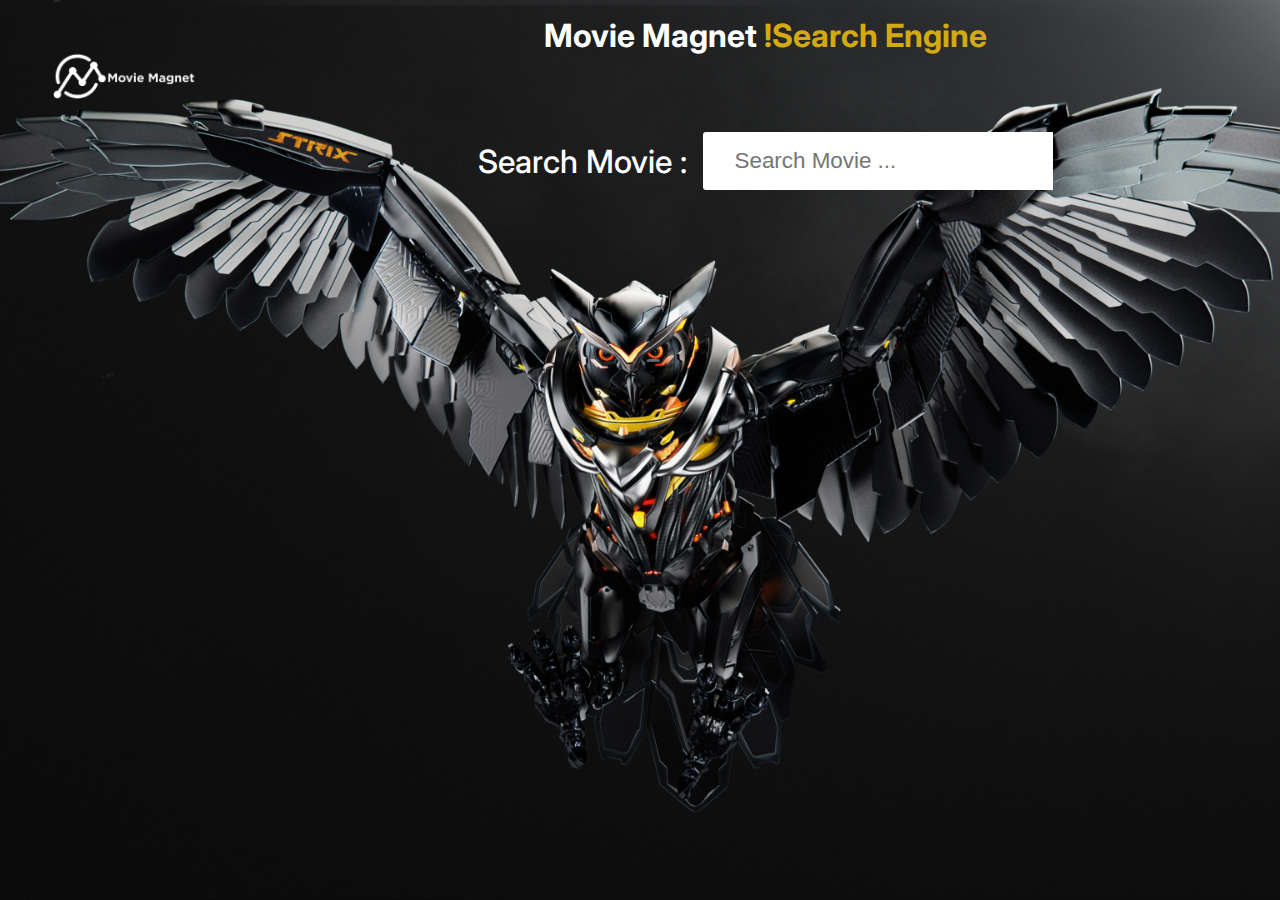
<file: index1.html>
<!DOCTYPE html>
<html lang="en">
<head>
    <meta charset="UTF-8">
    <meta http-equiv="X-UA-Compatible" content="IE=edge">
    <meta name="viewport" content="width=device-width, initial-scale=1.0">
    <link rel="icon" href="images/logo2.png" type="image/x-icon">
    <title>Movie Magnet Search Engine</title>
    <!-- font awesome icons cdn -->
    <!-- custom css -->
    <link rel = "stylesheet" href = "main.css">
</head>
<body>
    <div class = "header">
        <nav>
            <a href="index.html"><img src="images/logo.png"></a>
        </nav>
        <!-- logo -->
        <div class = "logo">
            <div class = "container">
                <p>Movie Magnet<span> !Search Engine</span></p>
            </div>
        </div>
        <!-- end of logo -->
        <!-- search container -->
        <div class = "search-container">
            <div class = "search-element">
                <h3>Search Movie :</h3>
                <input type = "text" class = "form-control" placeholder="Search Movie ..." id = "movie-search-box" onkeyup="findMovies()" onclick = "findMovies()">
                <div class = "search-list" id = "search-list">
                    <!-- list here -->
                    <!-- <div class = "search-list-item">
                        <div class = "search-item-thumbnail">
                            <img src = "medium-cover.jpg">
                        </div>
                        <div class = "search-item-info">
                            <h3>Guardians of the Galaxy Vol. 2</h3>
                            <p>2017</p>
                        </div>
                    </div> -->
                </div>
            </div>
        </div>
        <!-- end of search container -->
        <!-- result container -->
        <div class = "container">
            <div class = "result-container">
                <div class = "result-grid" id = "result-grid">
                    <!-- movie information here -->
                    <!-- <div class = "movie-poster">
                        <img src = "medium-cover.jpg" alt = "movie poster">
                    </div>
                    <div class = "movie-info">
                        <h3 class = "movie-title">Guardians of the Galaxy Vol. 2</h3>
                        <ul class = "movie-misc-info">
                            <li class = "year">Year: 2017</li>
                            <li class = "rated">Ratings: PG-13</li>
                            <li class = "released">Released: 05 May 2017</li>
                        </ul>
                        <p class = "genre"><b>Genre:</b> Action, Adventure, Comedy</p>
                        <p class = "writer"><b>Writer:</b> James Gunn, Don Abnett, Andy Lanning</p>
                        <p class = "actors"><b>Actors: </b>Chris Pratt, Zoe Saldana, Dave Bautista</p>
                        <p class = "plot"><b>Plot:</b> The Guardians struggle to keep together as a team while dealing with their personal family issues, notably Star-Lord's ecounter with his father the ambitious celestial being Ego.</p>
                        <p class = "language"><b>Language:</b> English</p>
                        <p class = "awards"><b><i class = "fas fa-award"></i></b> Nominated for 1 Oscar</p>
                    </div> -->
                </div>
            </div>
        </div>
        <!-- end of result container -->
    </div>
    <!-- movie app js -->
    <script src = "script.js"></script>
</body>
</html>
</file>
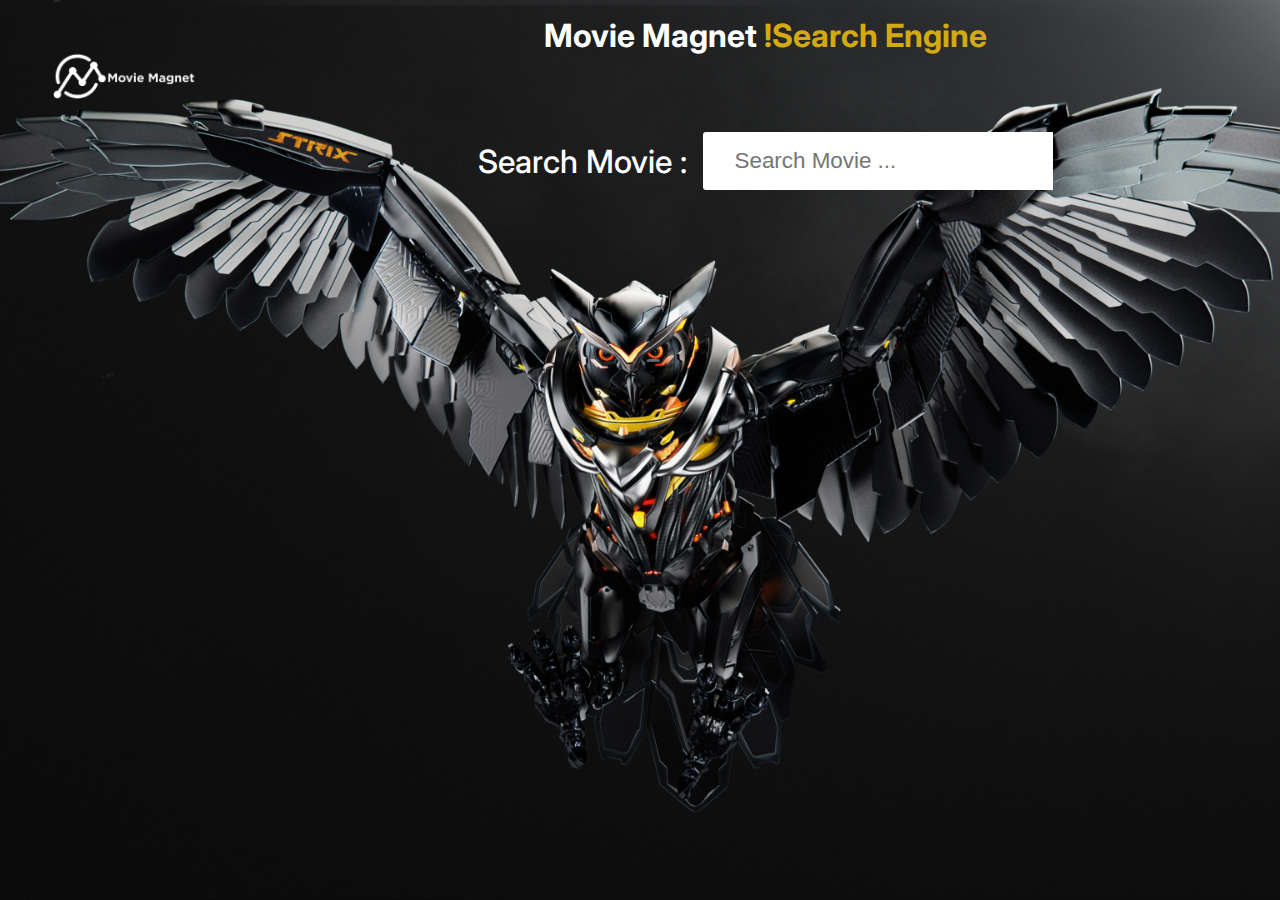
<file: search.html>
<!DOCTYPE html>
<html lang="en">
<head>
    <meta charset="UTF-8">
    <meta http-equiv="X-UA-Compatible" content="IE=edge">
    <meta name="viewport" content="width=device-width, initial-scale=1.0">
    <link rel="icon" href="images/logo2.png" type="image/x-icon">
    <title>Movie Magnet Search Engine</title>
    <!-- font awesome icons cdn -->
    
    <!-- custom css -->
    <link rel = "stylesheet" href = "main.css">
</head>
<body>
    
    <div class = "header">
        <nav>
            <a href="index.html"><img src="images/logo.png"></a>
        </nav>
        <!-- logo -->
        <div class = "logo">
            <div class = "container">
                <p>Movie Magnet<span> !Search Engine</span></p>
            </div>
        </div>
        <!-- end of logo -->
        <!-- search container -->
        <div class = "search-container">
            <div class = "search-element">
                <h3>Search Movie :</h3>
                <input type = "text" class = "form-control" placeholder="Search Movie ..." id = "movie-search-box" onkeyup="findMovies()" onclick = "findMovies()">

                <div class = "search-list" id = "search-list">
                    <!-- list here -->
                    <!-- <div class = "search-list-item">
                        <div class = "search-item-thumbnail">
                            <img src = "medium-cover.jpg">
                        </div>
                        <div class = "search-item-info">
                            <h3>Guardians of the Galaxy Vol. 2</h3>
                            <p>2017</p>
                        </div>
                    </div> -->
                </div>
            </div>
        </div>
        <!-- end of search container -->

        <!-- result container -->
        <div class = "container">
            <div class = "result-container">
                <div class = "result-grid" id = "result-grid">
                    <!-- movie information here -->
                    <!-- <div class = "movie-poster">
                        <img src = "medium-cover.jpg" alt = "movie poster">
                    </div>
                    <div class = "movie-info">
                        <h3 class = "movie-title">Guardians of the Galaxy Vol. 2</h3>
                        <ul class = "movie-misc-info">
                            <li class = "year">Year: 2017</li>
                            <li class = "rated">Ratings: PG-13</li>
                            <li class = "released">Released: 05 May 2017</li>
                        </ul>
                        <p class = "genre"><b>Genre:</b> Action, Adventure, Comedy</p>
                        <p class = "writer"><b>Writer:</b> James Gunn, Don Abnett, Andy Lanning</p>
                        <p class = "actors"><b>Actors: </b>Chris Pratt, Zoe Saldana, Dave Bautista</p>
                        <p class = "plot"><b>Plot:</b> The Guardians struggle to keep together as a team while dealing with their personal family issues, notably Star-Lord's ecounter with his father the ambitious celestial being Ego.</p>
                        <p class = "language"><b>Language:</b> English</p>
                        <p class = "awards"><b><i class = "fas fa-award"></i></b> Nominated for 1 Oscar</p>
                    </div> -->
                </div>
            </div>
        </div>
        <!-- end of result container -->
    </div>


    <!-- movie app js -->
    <script src = "script.js"></script>
</body>
</html>
</file>
<file: main.css>
@import url('https://fonts.googleapis.com/css2?family=Inter:wght@300;400;500;600;700;800&display=swap');
.header{
    min-height: 100vh;
    width: 100%;
    background-image: url(images/banner.jpg);
    background-position: center;
    background-size: cover;
    position: relative;
    transition: transform 0.5s ease;
    text-align: center;
}
.header img{
    width: 150px;        
    float: left;
    margin: 50px;
}
:root{
    --md-dark-color: #1d1d1d;
    --dark-color: #171717;
    --light-dark-color: #292929;
    --yellow-color: #d4aa11;
    text-align: center;
}
*{
    padding: 0;
    margin: 0;
    -webkit-box-sizing: border-box;
    box-sizing: border-box;
}
body{
    font-family: 'Inter', sans-serif;
}
a{
    text-decoration: none;
}
img{
    width: 100%;
    display: block;
}
.wrapper{
    min-height: 100vh;
    background-color: var(--dark-color);
}
.wrapper .container{
    max-width: 1200px;
    margin: 0 auto;
    padding: 0 1rem;
}
.search-container{
    height: 180px;
    display: -webkit-box;
    display: -ms-flexbox;
    display: flex;
    -webkit-box-align: center;
        -ms-flex-align: center;
            align-items: center;
    -webkit-box-pack: center;
        -ms-flex-pack: center;
            justify-content: center;
}
.logo{
    padding: 1rem 0;   
}
.logo p{
    font-size: 2rem;
    color: #fff;
    font-weight: bold;
}
.logo p span{
    color: var(--yellow-color);
}
.search-element{
    display: -webkit-box;
    display: -ms-flexbox;
    display: flex;
    -webkit-box-align: stretch;
        -ms-flex-align: stretch;
            align-items: stretch;
    -webkit-box-pack: center;
        -ms-flex-pack: center;
            justify-content: center;
    -webkit-box-orient: vertical;
    -webkit-box-direction: normal;
        -ms-flex-direction: column;
            flex-direction: column;
    position: relative;
    justify-content: center;
}
@media(max-width: 700px){
    .search-container{
        width: 100%;
        padding: 20px;
        box-sizing: border-box;
    }
    .logo p{
        text-align: center;
        margin-top: 20%;
        font-size: 20px;
        width: 100%;
        padding: 60px;
        box-sizing: inherit;
    }
    }

.search-element h3{
    -ms-flex-item-align: center;
        align-self: center;
    margin-right: 1rem;
    font-size: 2rem;
    color: #fff;
    font-weight: 500;
    margin-bottom: 1.5rem;
}
.search-element .form-control{
    padding: 1rem 2rem;
    font-size: 1.4rem;
    border: none;
    border-top-left-radius: 3px;
    border-bottom-left-radius: 3px;
    outline: none;
    color: var(--light-dark-color);
    width: 350px;
}
.search-list{
    position: absolute;
    right: 0;
    top: 100%;
    max-height: 500px;
    overflow-y: scroll;
    z-index: 10;
}
.search-list .search-list-item{
    background-color: var(--light-dark-color);
    padding: 0.5rem;
    border-bottom: 1px solid var(--dark-color);
    width: calc(350px - 8px);
    color: #fff;
    cursor: pointer;
    -webkit-transition: background-color 200ms ease;
    -o-transition: background-color 200ms ease;
    transition: background-color 200ms ease;
}
.search-list .search-list-item:Hover{
    background-color: #1f1f1f;
}
.search-list-item{
    display: -webkit-box;
    display: -ms-flexbox;
    display: flex;
    -webkit-box-align: center;
        -ms-flex-align: center;
            align-items: center;
}
.search-item-thumbnail img{
    width: 40px;
    margin-right: 1rem;
}
.search-item-info h3{
    font-weight: 600;
    font-size: 1rem;
}
.search-item-info p{
    font-size: 0.8rem;
    margin-top: 0.5rem;
    font-weight: 600;
    opacity: 0.6;
}
/* thumbnail */
.search-list::-webkit-scrollbar{
    width: 8px;
}
.search-list::-webkit-scrollbar-track{
    -webkit-box-shadow: inset 0 0 6px rgba(0, 0, 0, 0.3);
            box-shadow: inset 0 0 6px rgba(0, 0, 0, 0.3);
}
.search-list::-webkit-scrollbar-thumb{
    background-color: var(--yellow-color);
    outline: none;
    border-radius: 10px;
}
/* js related class */
.hide-search-list{
    display: none;
}
/* movie result */
.result-container{
    padding: 3rem 0;
}
.movie-poster img{
    max-width: 300px;
    border: 2px solid #fff;
    width: 280px;
    height: 360px;
}
.movie-info{
    text-align: center;
    color: #fff;
    padding-top: 3rem;
}
/* movie info stylings */
.movie-title{
    font-size: 2rem;
    color: greenyellow;
}
.movie-misc-info{
    list-style-type: none;
    display: -webkit-box;
    display: -ms-flexbox;
    display: flex;
    -webkit-box-align: center;
        -ms-flex-align: center;
            align-items: center;
    -webkit-box-pack: center;
        -ms-flex-pack: center;
            justify-content: center;
    padding: 1rem;
}
.movie-info .year{
    font-weight: 500;
}
.movie-info .rated{
    background-color: var(--yellow-color);
    padding: 0.4rem;
    margin: 0 0.4rem;
    border-radius: 3px;
    font-weight: 600;
}
.movie-info .released{
    font-size: 0.9rem;
    opacity: 0.9;
}
.movie-info .writer{
    padding: 0.5rem;
    margin: 1rem 0;
}
.movie-info .genre{
    background-color: var(--light-dark-color);
    display: inline-block;
    padding: 0.5rem;
    border-radius: 3px;
}
.movie-info .plot{
    max-width: 400px;
    margin: 1rem auto;
}
.movie-info .language{
    color: var(--yellow-color);
    font-style: italic;
}
.movie-info .awards{
    font-weight: 300;
    font-size: 0.9rem;
}
.movie-info .awards i{
    color: var(--yellow-color);
    margin: 1rem 0.7rem 0 0;
}
@media(max-width: 450px){
    .logo p{
        font-size: 1.4rem;
    }
    .search-element .form-control{
        width: 90%;
        margin: 0 auto;
        padding: 0.5rem 1rem;
    }
    .search-element h3{
        font-size: 1.4rem;
    }
    .search-list{
        width: 90%;
        right: 50%;
        -webkit-transform: translateX(50%);
            -ms-transform: translateX(50%);
                transform: translateX(50%);
    }
    .search-list .search-list-item{
        width: 100%;
    }
    .movie-misc-info{
        -webkit-box-orient: vertical;
        -webkit-box-direction: normal;
            -ms-flex-direction: column;
                flex-direction: column;
    }
    .movie-misc-info li:nth-child(2){
        margin: 0.8rem 0;
    }
}

@media(min-width: 800px){
    .search-element{
        -webkit-box-orient: horizontal;
        -webkit-box-direction: normal;
            -ms-flex-direction: row;
                flex-direction: row;
    }
    .search-element h3{
        margin-bottom: 0;
    }
    .result-grid{
        display: grid;
        grid-template-columns: repeat(2, 1fr);
    }
    .movie-info{
        text-align: left;
        padding-top: 0;
    }
    .movie-info .movie-misc-info{
        -webkit-box-pack: start;
            -ms-flex-pack: start;
                justify-content: flex-start;
        padding-left: 0;
    }
    .movie-info .plot{
        margin-left: 0;
    }
    .movie-info .writer{
        padding-left: 0;
        margin-left: 0;
    }
}
</file>
